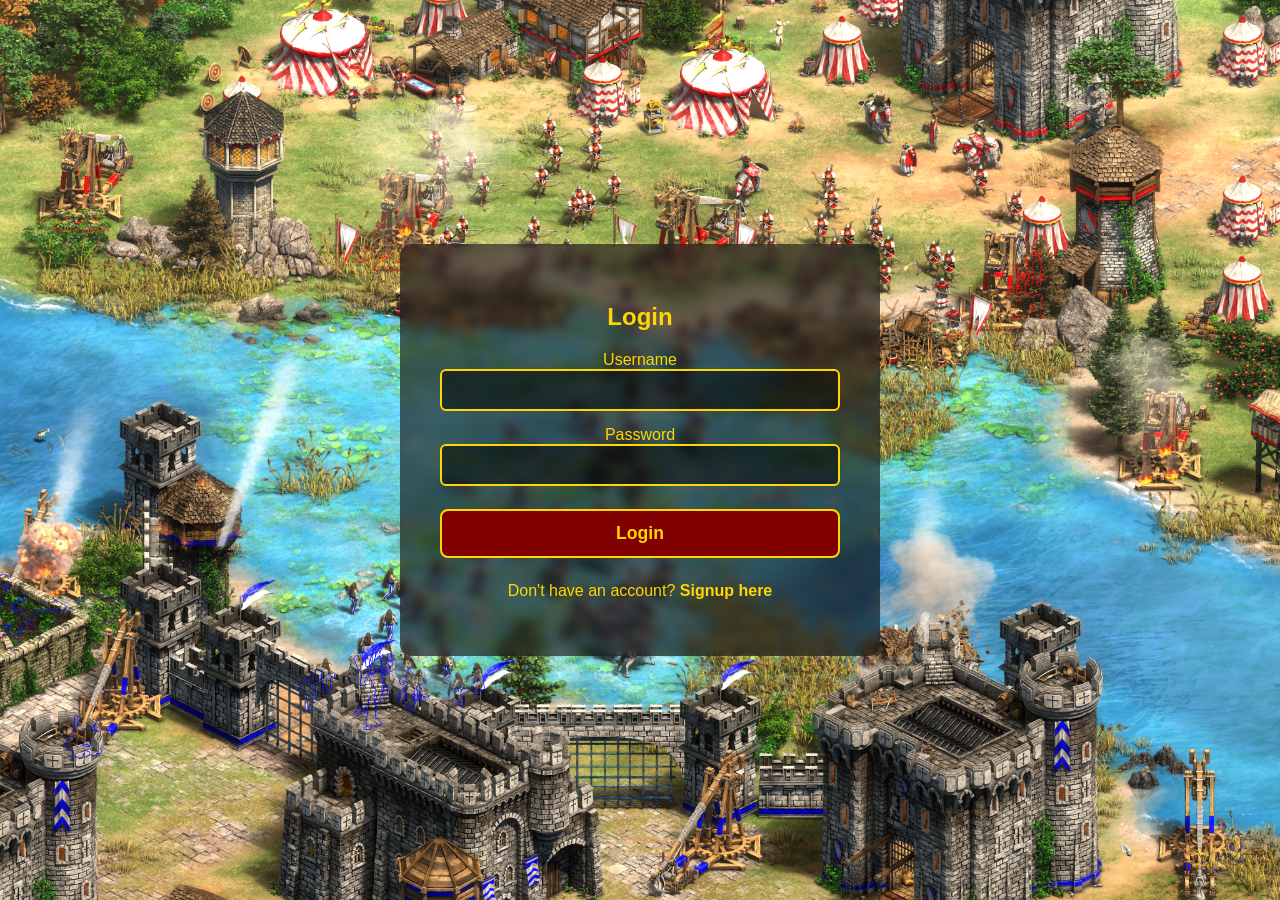
<file: web/index.html>
<html>
    <head>
        <title>Login</title>
        <link rel="stylesheet" href="style.css">
    </head>
    <body style = "background-image: url('images/auth.png');">        
        <div class="panel">
            <h2>Login</h2>
            <form action="loginServer.jsp" method="POST">
                Username <input type="text" name="username" required><br>
                Password <input type="password" name="password" required><br>
                <input type="submit" value="Login">
            </form>
            <p>Don't have an account? <a href="signup.html">Signup here</a></p>
        </div>
    </body>
</html>
</file>
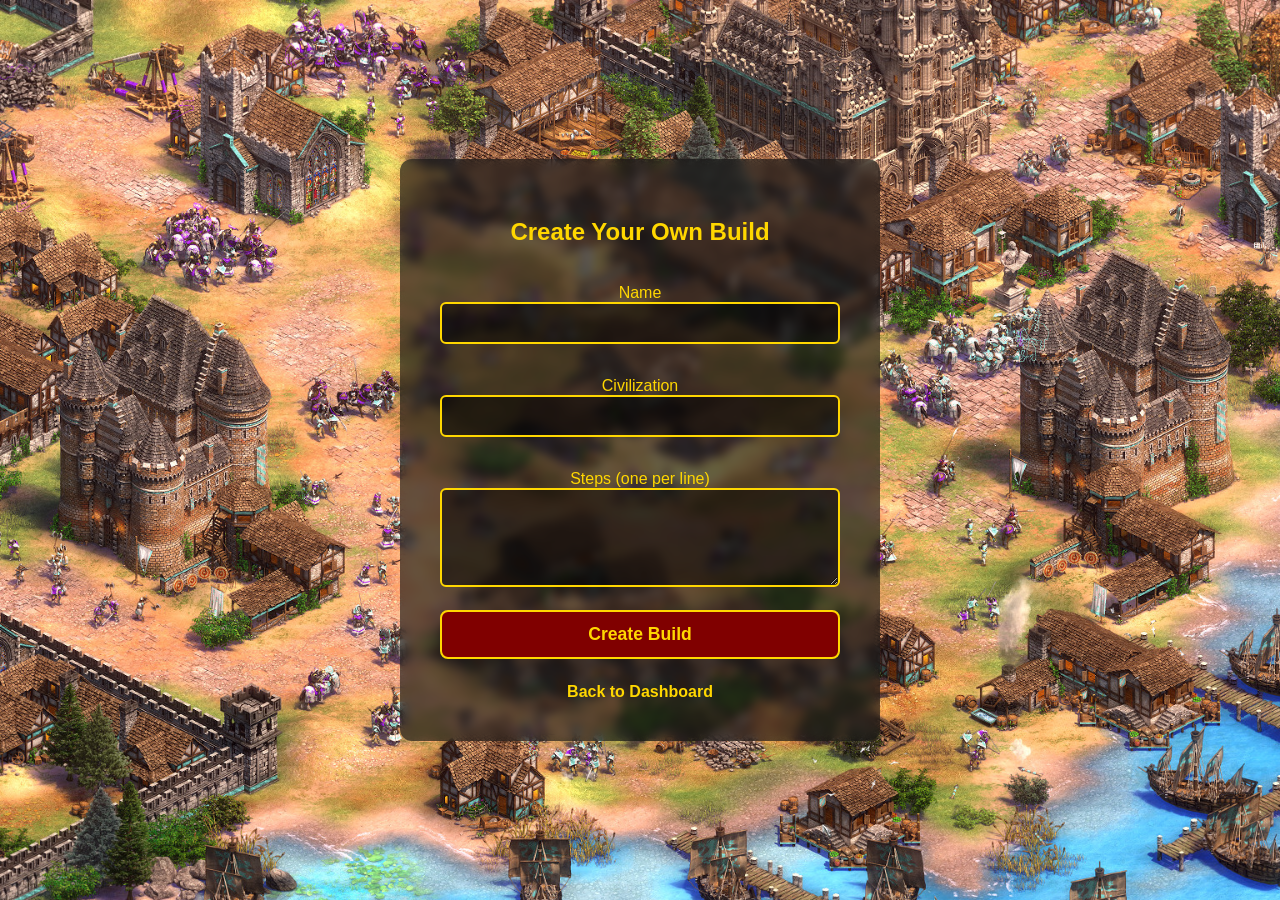
<file: web/createBuild.html>
<html>
    <head>
        <link rel="stylesheet" href="style.css">
    </head>
    <body style = "background-image: url('images/create.jpg');">
        <div class="panel">
            <h2>Create Your Own Build</h2> <br>
        <form action="createBuildServer.jsp" method="POST">
            Name <input type="text" name="name" required><br><br>
            Civilization <input type="text" name="civ" required><br><br>
            Steps (one per line)
            <textarea name="steps" rows="5" cols="50" required></textarea><br>
            <input type="submit" value="Create Build">
        </form>
        <a href="dashboard.html">Back to Dashboard</a>
        </div>
    </body>
</html>
</file>
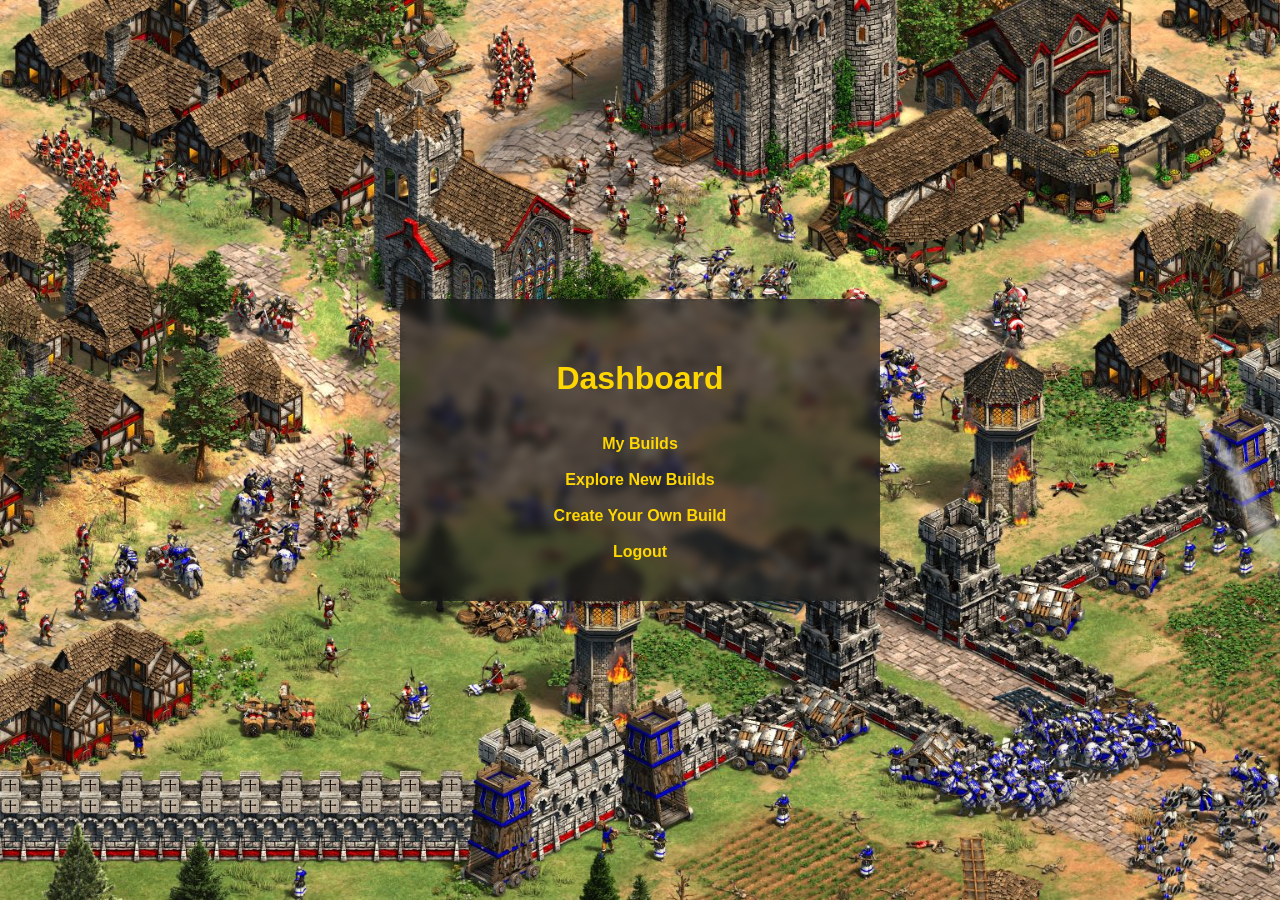
<file: web/dashboard.html>
<html>
    <head>
        <title>Dashboard</title>
        <link rel="stylesheet" href="style.css">
        
    </head>
<body style = "background-image: url('images/dashboard.jpg');">
    <div class="panel">
        <h1>Dashboard</h1><br>
        <a href="myBuilds.jsp">My Builds</a> <br><br>
        <a href="exploreBuilds.jsp">Explore New Builds</a> <br><br>
        <a href="createBuild.html">Create Your Own Build</a> <br><br>
        <a href="index.html">Logout</a>
    </div>
</body>
</html>
</file>
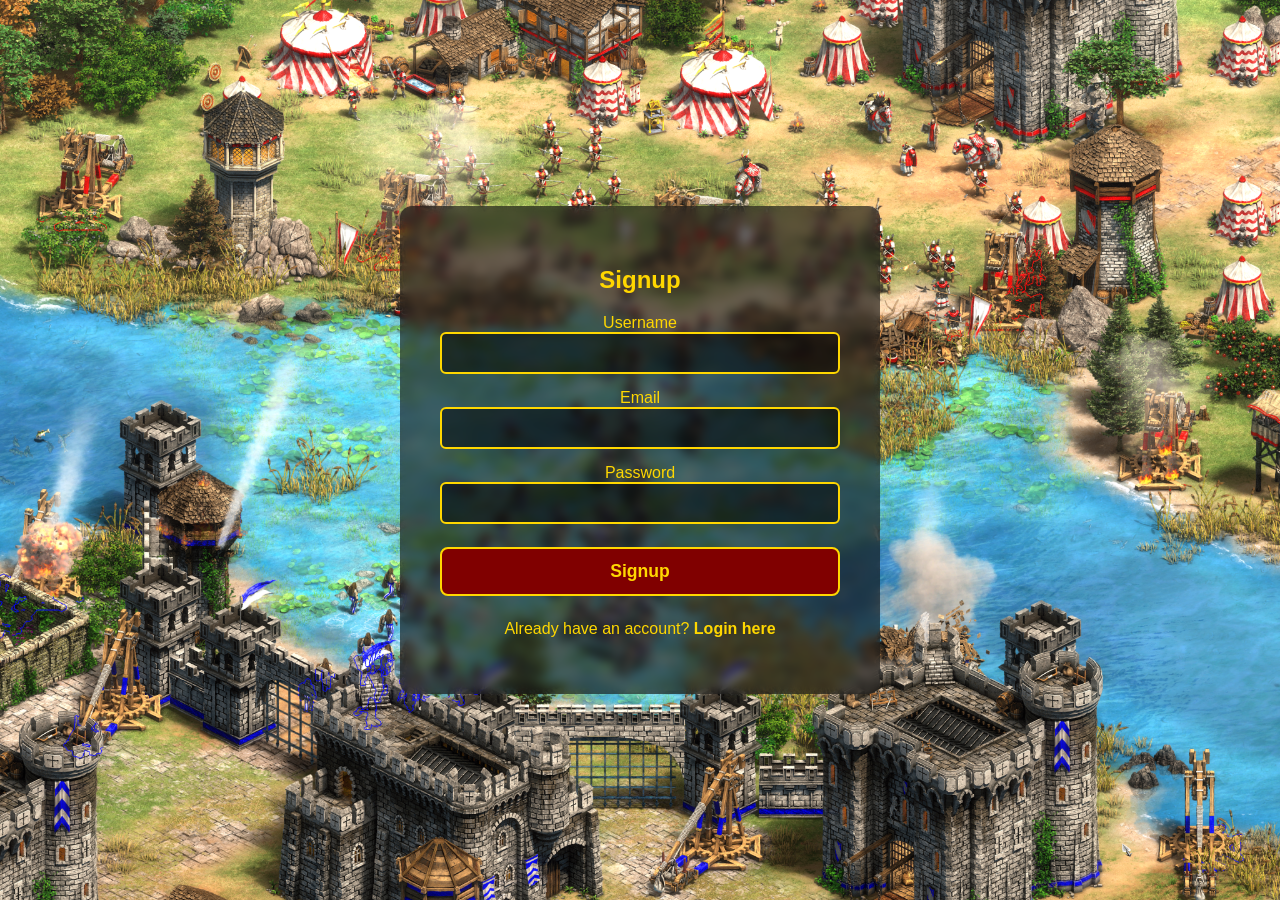
<file: web/signup.html>
<html>
    <head>
        <title>Signup</title>
        <link rel="stylesheet" href="style.css">
    </head>
    <body style = "background-image: url('images/auth.png');">
        <div class="panel">
            <h2>Signup</h2>
        <form action="signupServer.jsp" method="POST">
            Username <input type="text" name="username" required><br>
            Email <input type="email" name="email" required><br>
            Password <input type="password" name="password" required><br>
            <input type="submit" value="Signup">
        </form>
        <p>Already have an account? <a href="index.html">Login here</a></p>
        </div>
    </body>
</html>
</file>
<file: web/style.css>
/* General page setup */
body {
    margin: 0;
    padding: 0;
    font-family: "Trebuchet MS", sans-serif;
    background-size: cover;
    background-position: center;
    background-repeat: no-repeat;
    display: flex;
    justify-content: center;
    align-items: center;
    min-height: 100vh;
    color: gold; 
}

body::before {
    content: "";
    position: fixed;
    top: 0; left: 0; right: 0; bottom: 0;
    background: inherit;
    background-size: cover;
    }

/* Reusable panel */
.panel {
    background: rgba(20, 20, 20, 0.65);
    padding: 40px;
    border-radius: 12px;
    text-align: center;
    color: gold;
    width: 400px;
    -webkit-backdrop-filter: blur(5px);
    backdrop-filter: blur(5px);
}

/* Bigger headings */
h1, h2 {
    color: gold;
    margin-bottom: 20px;
}

/* Labels */
label {
    font-size: 1.2em;
    display: block;
    margin: 10px 0 5px;
    color: gold;
}

/* Inputs & textarea */
input, textarea {
    width: 100%;
    padding: 10px;
    margin-bottom: 15px;
    border-radius: 6px;
    font-size: 1em;
    background: rgba(0,0,0,0.5);
    border: 2px solid gold;
    color: gold;
}

/* Buttons */
button, input[type="submit"] {
    width: 100%;
    padding: 12px;
    font-size: 1.1em;
    font-weight: bold;
    border-radius: 8px;
    background: #800000; /* maroon */
    border: 2px solid gold;
    color: gold;
    cursor: pointer;
    margin: 8px 0;
    transition: background-color 0.2s ease-in-out;
}
button:hover, input[type="submit"]:hover {
    background: #9b2b2b; /* lighter maroon */
    color: gold;
    border: 2px solid gold;
}

/* Links */
a {
    color: gold;
    text-decoration: none;
    font-weight: bold;
}
a:hover {
    text-decoration: underline;
}
</file>
